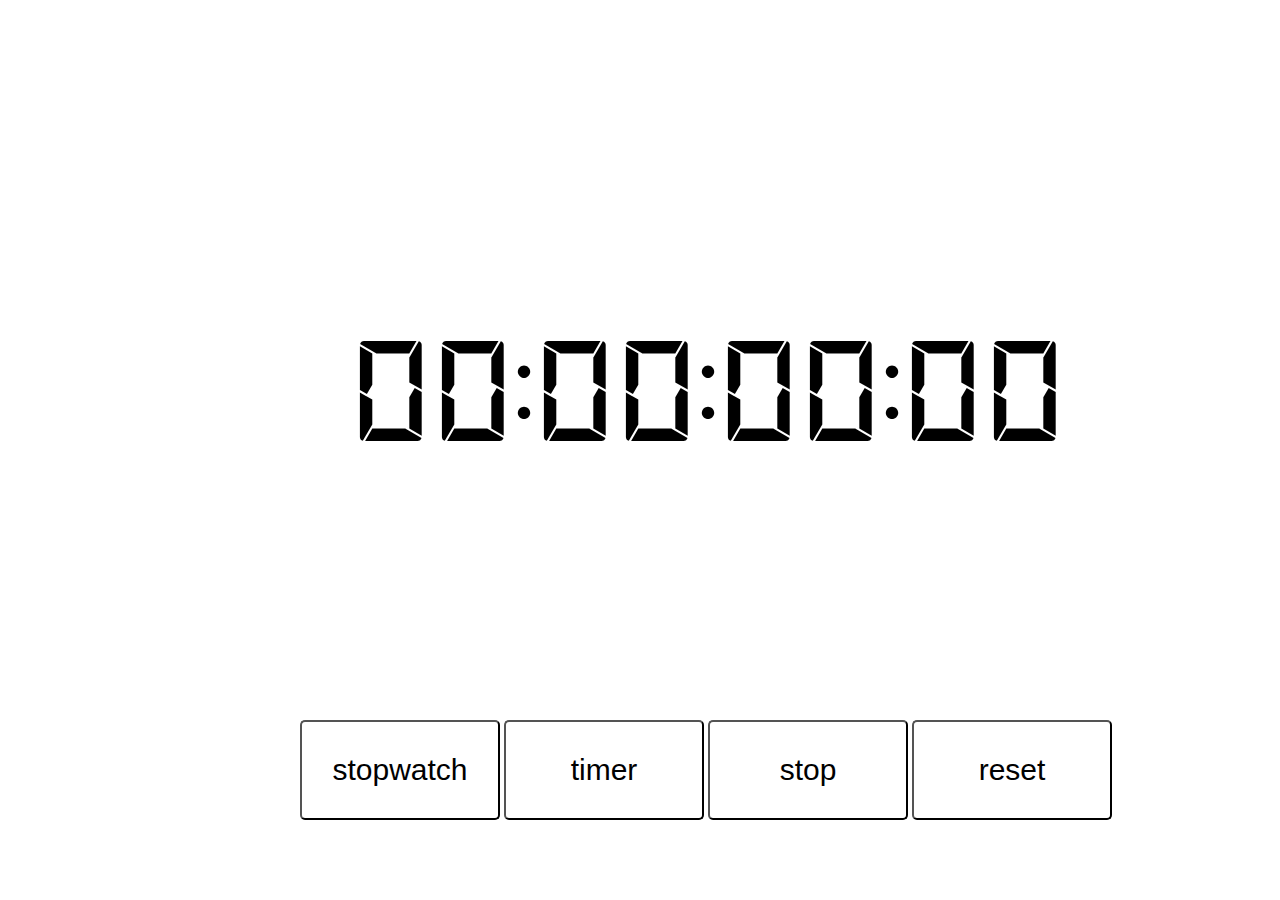
<file: index.html>
<!DOCTYPE html>

<html lang="ja">

<head>
    <link rel="stylesheet" href="Stopwatch.css">
    <meta charset="UTF-8">
</head>

<body>
    <h1 class="time"></h1>
    <div id="button">
        <button class="stopwatch">stopwatch</button>
        <button class="timer">timer</button>
        <button class="stop">stop</button>
        <button class="reset">reset</button>
    </div>
    <script type="text/javascript" src="Stopwatch.js"></script>
</body>

</html>
</file>
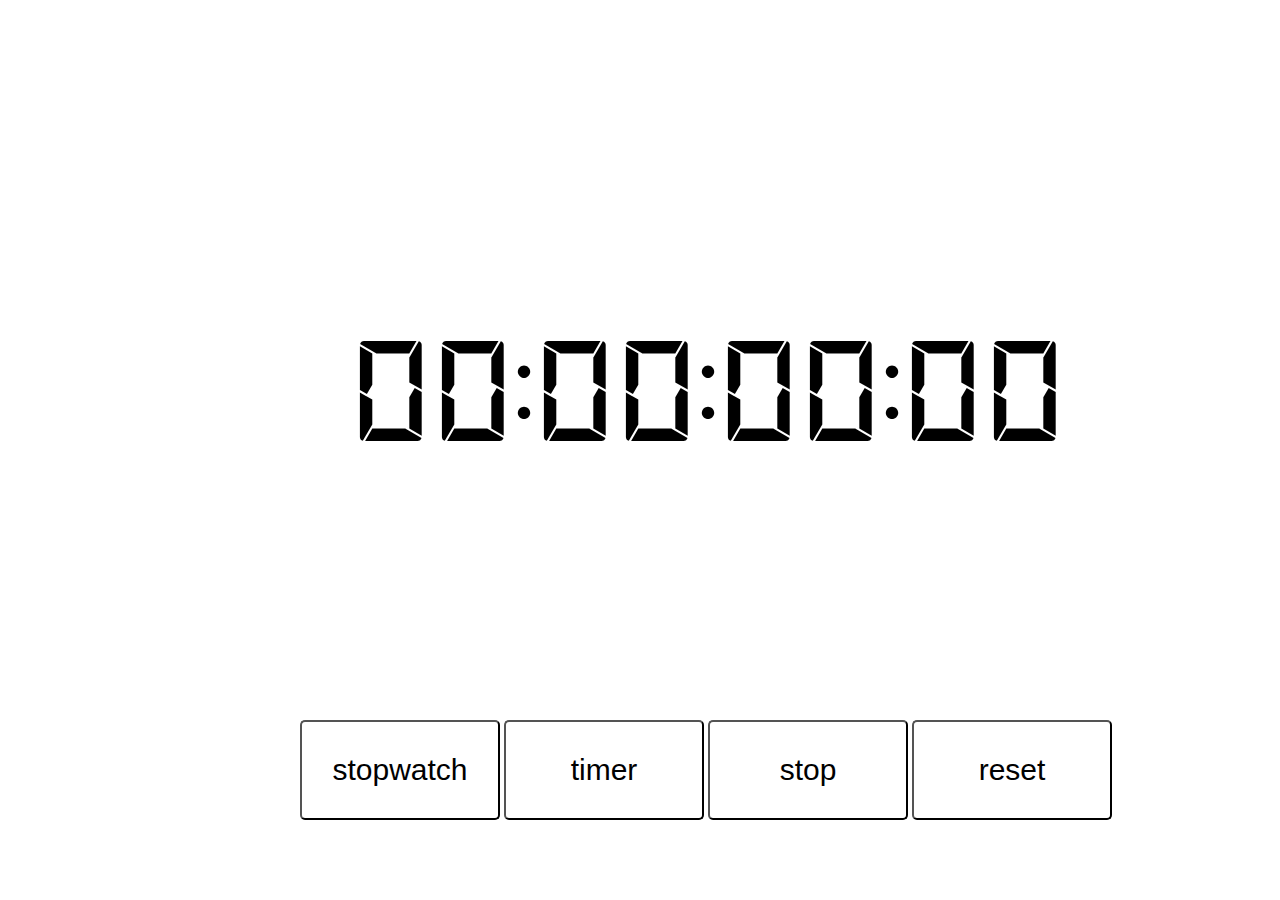
<file: Stopwatch.html>
<!DOCTYPE html>

<html lang="ja">

<head>
    <link rel="stylesheet" href="Stopwatch.css">
    <meta charset="UTF-8">
</head>

<body>
    <h1 class="time"></h1>
    <div id="button">
        <button class="stopwatch">stopwatch</button>
        <button class="timer">timer</button>
        <button class="stop">stop</button>
        <button class="reset">reset</button>
    </div>
    <script type="text/javascript" src="Stopwatch.js"></script>
</body>

</html>
</file>
<file: Stopwatch.css>
@font-face {
    font-family: 'font';
    src: url(DSEG7Modern-Bold.ttf);
}

#button {
    position: absolute;
    display: inline;
    top: 80%;
    left: 300px;
}

.time {
    position: absolute;
    font-family: 'font';
    font-size: 100px;
    left: 350px;
    top: 30%;
}

.stopwatch,
.timer,
.stop,
.reset {
    background-color: white;
    border-radius: 5px;
    width: 200px;
    height: 100px;
    font-size: 30px
}
</file>
